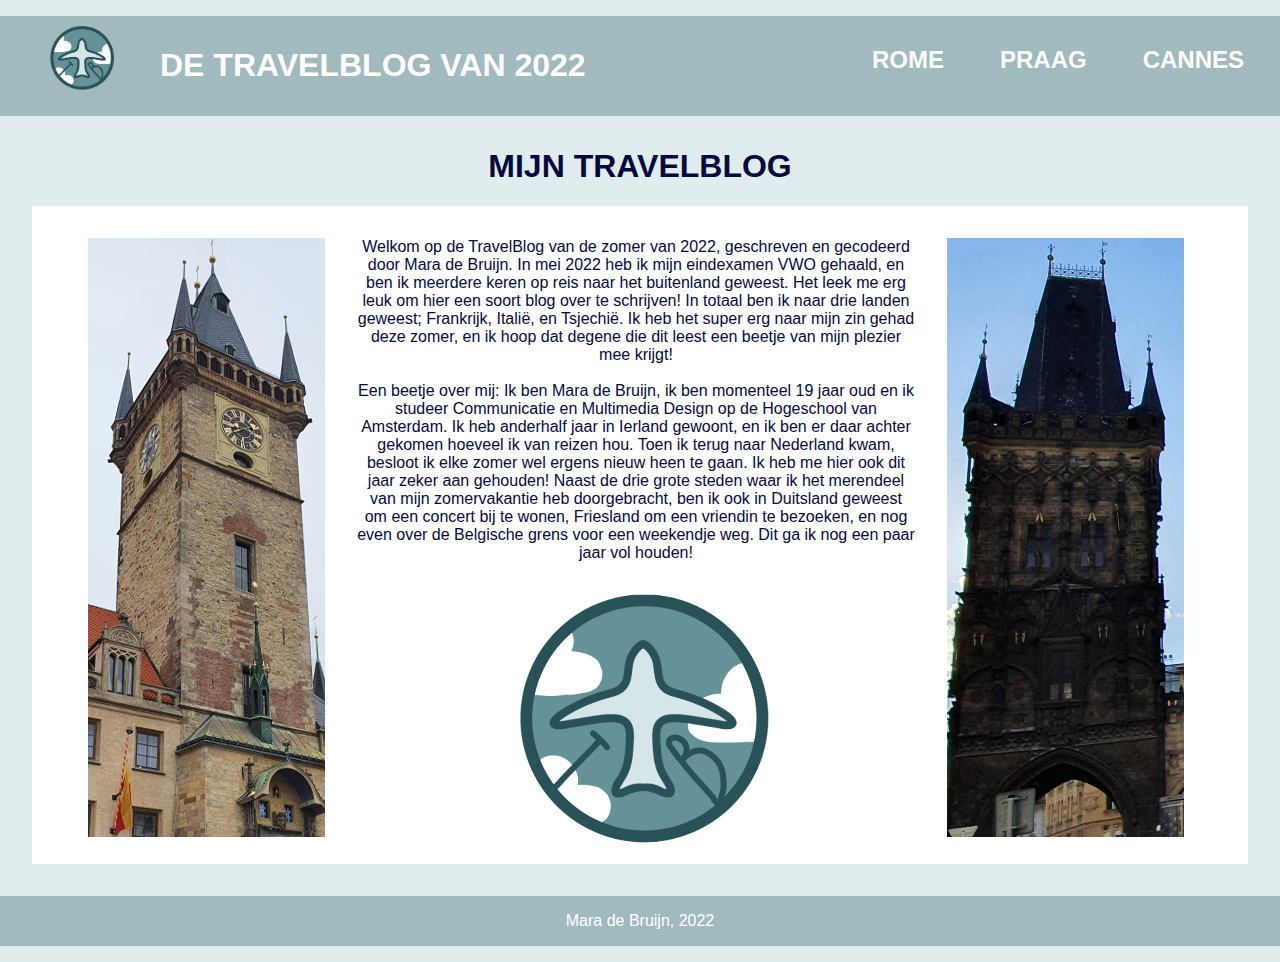
<file: index.html>
<!doctype html>
<html>
    <head>
        <title>TravelBlog</title>
    </head>
    <link rel="stylesheet" href="css/style.css">
<body>
    <header> 
            <nav> <ul>
                <li><img src=img/logo.png></li>
            <li><h1><a href="index.html">DE TRAVELBLOG VAN 2022</a></h1></li> 
                    <li><h2><a href="rome.html">ROME</a></h2></li>
                    <li><h2><a href="praag.html">PRAAG</a></h2></li> 
                    <li><h2><a href="cannes.html">CANNES</a></h2></li> 
           </ul> </nav>
        </header>
    <main class="index">
    <h1>MIJN TRAVELBLOG</h1>
    <ul>
         <li> <img src="img/toren.png"> </li>
    
        <li><p>Welkom op de TravelBlog van de zomer van 2022, geschreven en gecodeerd door
            Mara de Bruijn. In mei 2022 heb ik mijn eindexamen VWO gehaald, en ben ik 
            meerdere keren op reis naar het buitenland geweest. Het leek me erg leuk
            om hier een soort blog over te schrijven! In totaal ben ik naar drie landen
            geweest; Frankrijk, Italië, en Tsjechië. Ik heb het super erg naar mijn zin
            gehad deze zomer, en ik hoop dat degene die dit leest een beetje van mijn
            plezier mee krijgt! <br> <br>
            Een beetje over mij: Ik ben Mara de Bruijn, ik ben momenteel
            19 jaar oud en ik studeer Communicatie en Multimedia Design op de Hogeschool
            van Amsterdam. Ik heb anderhalf jaar in Ierland gewoont, en ik ben er
            daar achter gekomen hoeveel ik van reizen hou. Toen ik terug naar Nederland
            kwam, besloot ik elke zomer wel ergens nieuw heen te gaan. Ik heb me hier ook 
            dit jaar zeker aan gehouden! Naast de drie grote steden waar ik het merendeel
            van mijn zomervakantie heb doorgebracht, ben ik ook in Duitsland geweest om
            een concert bij te wonen, Friesland om een vriendin te bezoeken, en nog even
            over de Belgische grens voor een weekendje weg. Dit ga ik nog een paar jaar 
            vol houden!
        </p>
        <img src="img/logos.png"></li>

        <li><img src="img/toren2.png"></li> 
    </ul>
    </main>
    

    <footer>

        <p>Mara de Bruijn, 2022</p>
        
        </footer>

</body>

</html>
</file>
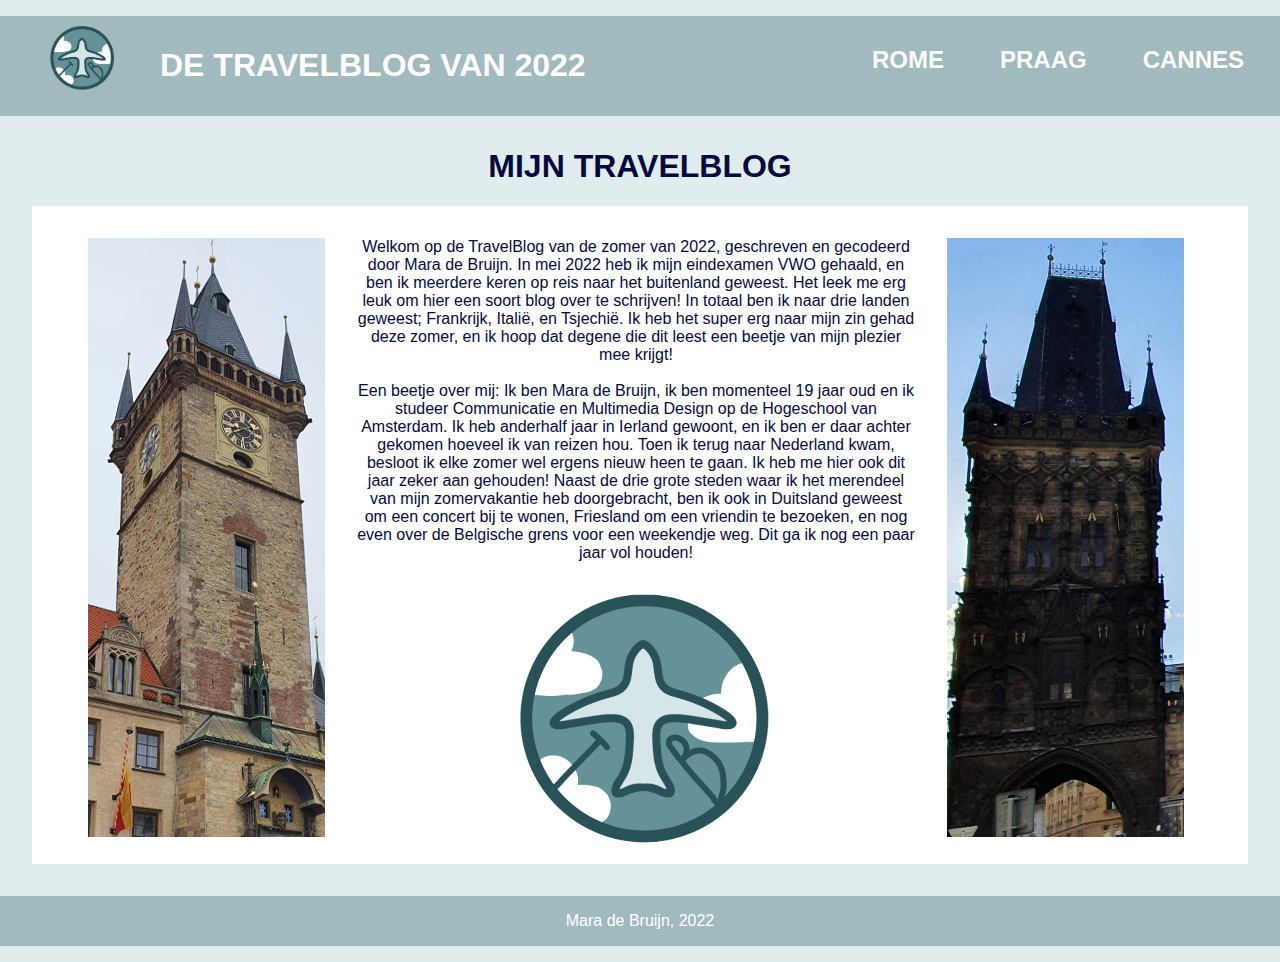
<file: Index.html>
<!doctype html>
<html>
    <head>
        <title>TravelBlog</title>
    </head>
    <link rel="stylesheet" href="/css/style.css">
<body>
    <header> 
            <nav> <ul>
                <li><img src=/img/logo.png></li>
            <li><h1><a href="index.html">DE TRAVELBLOG VAN 2022</a></h1></li> 
                    <li><h2><a href="rome.html">ROME</a></h2></li>
                    <li><h2><a href="praag.html">PRAAG</a></h2></li> 
                    <li><h2><a href="cannes.html">CANNES</a></h2></li> 
           </ul> </nav>
        </header>
    <main class="index">
    <h1>MIJN TRAVELBLOG</h1>
    <ul>
         <li> <img src="/img/toren.png"> </li>
    
        <li><p>Welkom op de TravelBlog van de zomer van 2022, geschreven en gecodeerd door
            Mara de Bruijn. In mei 2022 heb ik mijn eindexamen VWO gehaald, en ben ik 
            meerdere keren op reis naar het buitenland geweest. Het leek me erg leuk
            om hier een soort blog over te schrijven! In totaal ben ik naar drie landen
            geweest; Frankrijk, Italië, en Tsjechië. Ik heb het super erg naar mijn zin
            gehad deze zomer, en ik hoop dat degene die dit leest een beetje van mijn
            plezier mee krijgt! <br> <br>
            Een beetje over mij: Ik ben Mara de Bruijn, ik ben momenteel
            19 jaar oud en ik studeer Communicatie en Multimedia Design op de Hogeschool
            van Amsterdam. Ik heb anderhalf jaar in Ierland gewoont, en ik ben er
            daar achter gekomen hoeveel ik van reizen hou. Toen ik terug naar Nederland
            kwam, besloot ik elke zomer wel ergens nieuw heen te gaan. Ik heb me hier ook 
            dit jaar zeker aan gehouden! Naast de drie grote steden waar ik het merendeel
            van mijn zomervakantie heb doorgebracht, ben ik ook in Duitsland geweest om
            een concert bij te wonen, Friesland om een vriendin te bezoeken, en nog even
            over de Belgische grens voor een weekendje weg. Dit ga ik nog een paar jaar 
            vol houden!
        </p>
        <img src="/img/logos.png"></li>

        <li><img src="/img/toren2.png"></li> 
    </ul>
    </main>
    

    <footer>

        <p>Mara de Bruijn, 2022</p>
        
        </footer>

</body>

</html>
</file>
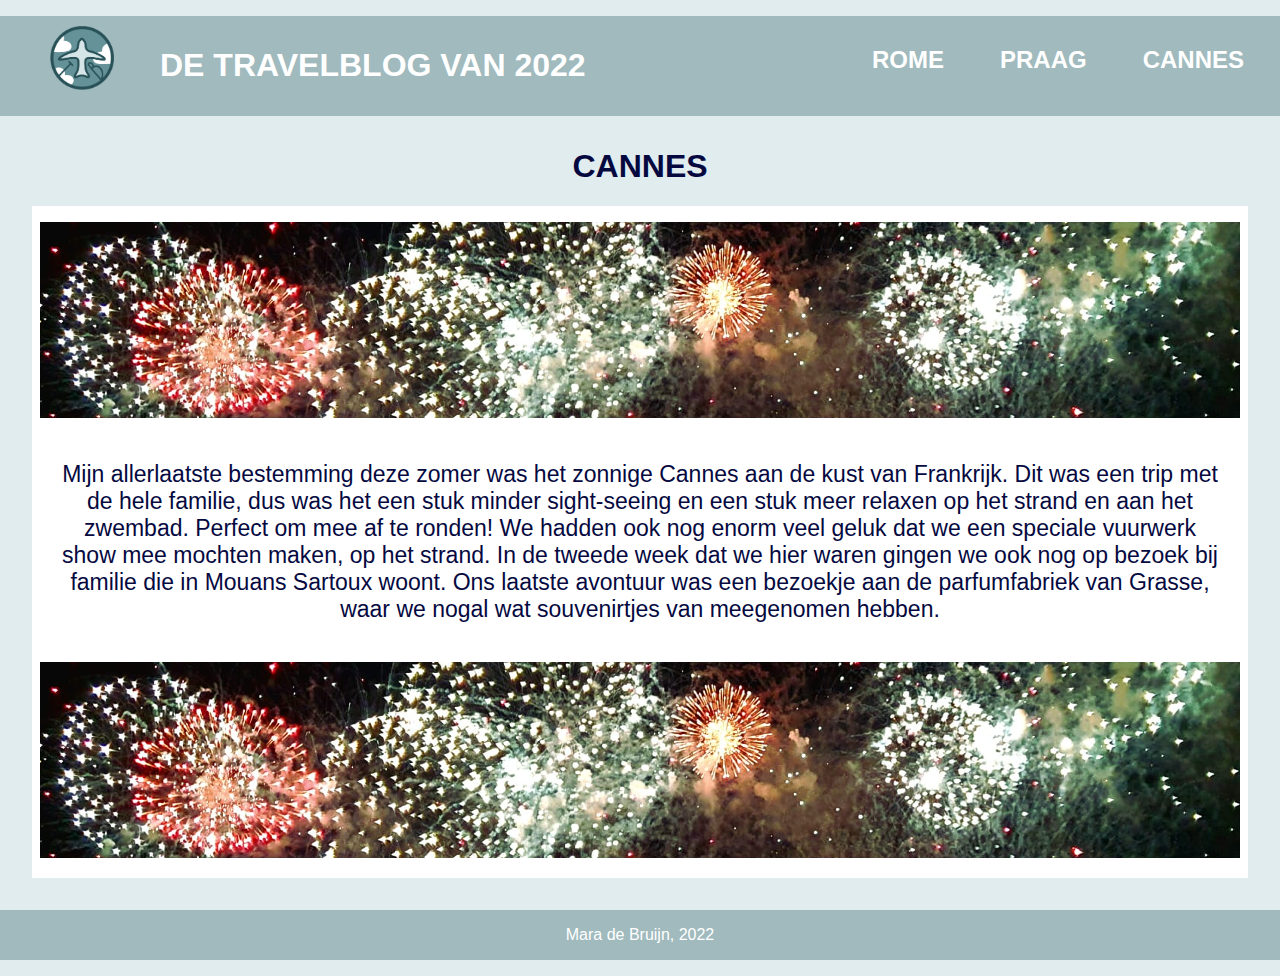
<file: cannes.html>
<!doctype html>
<html>
    <head>
        <title>Cannes</title>
    </head>
    <link rel="stylesheet" href="css/style.css">
    <body>
        <header> 
        <nav> 
            <ul>
                <li><img src=img/logo.png></li>
             <li><h1><a href="index.html">DE TRAVELBLOG VAN 2022</a></h2></li> 
             <li><h2><a href="rome.html">ROME</a></h2></li>
             <li><h2><a href="praag.html">PRAAG</a></h2></li> 
             <li><h2><a href="cannes.html">CANNES</a></h2></li> 
           </ul> 
        </nav>
        </header>
        <main class="cannes">
            <h1>CANNES</h1>
        <ul>
             <li><img src="img/vuurwerk.png"></li> 
             <li><p>Mijn allerlaatste bestemming deze zomer was
                het zonnige Cannes aan de kust van Frankrijk. Dit was
                een trip met de hele familie, dus was het een stuk 
                minder sight-seeing en een stuk meer relaxen op het
                strand en aan het zwembad. Perfect om mee af te ronden!
                We hadden ook nog enorm veel geluk dat we een speciale
                vuurwerk show mee mochten maken, op het strand. In de 
                tweede week dat we hier waren gingen we ook nog op
                bezoek bij familie die in Mouans Sartoux woont.
                Ons laatste avontuur was een bezoekje aan de parfumfabriek
                van Grasse, waar we nogal wat souvenirtjes van meegenomen
                hebben.
             </p></li>
             <li><img src="img/vuurwerk.png"></li>
        </ul>
    </main>

    <footer>

        <p>Mara de Bruijn, 2022</p>
        
        </footer>


    </body>
    
</html>
</file>
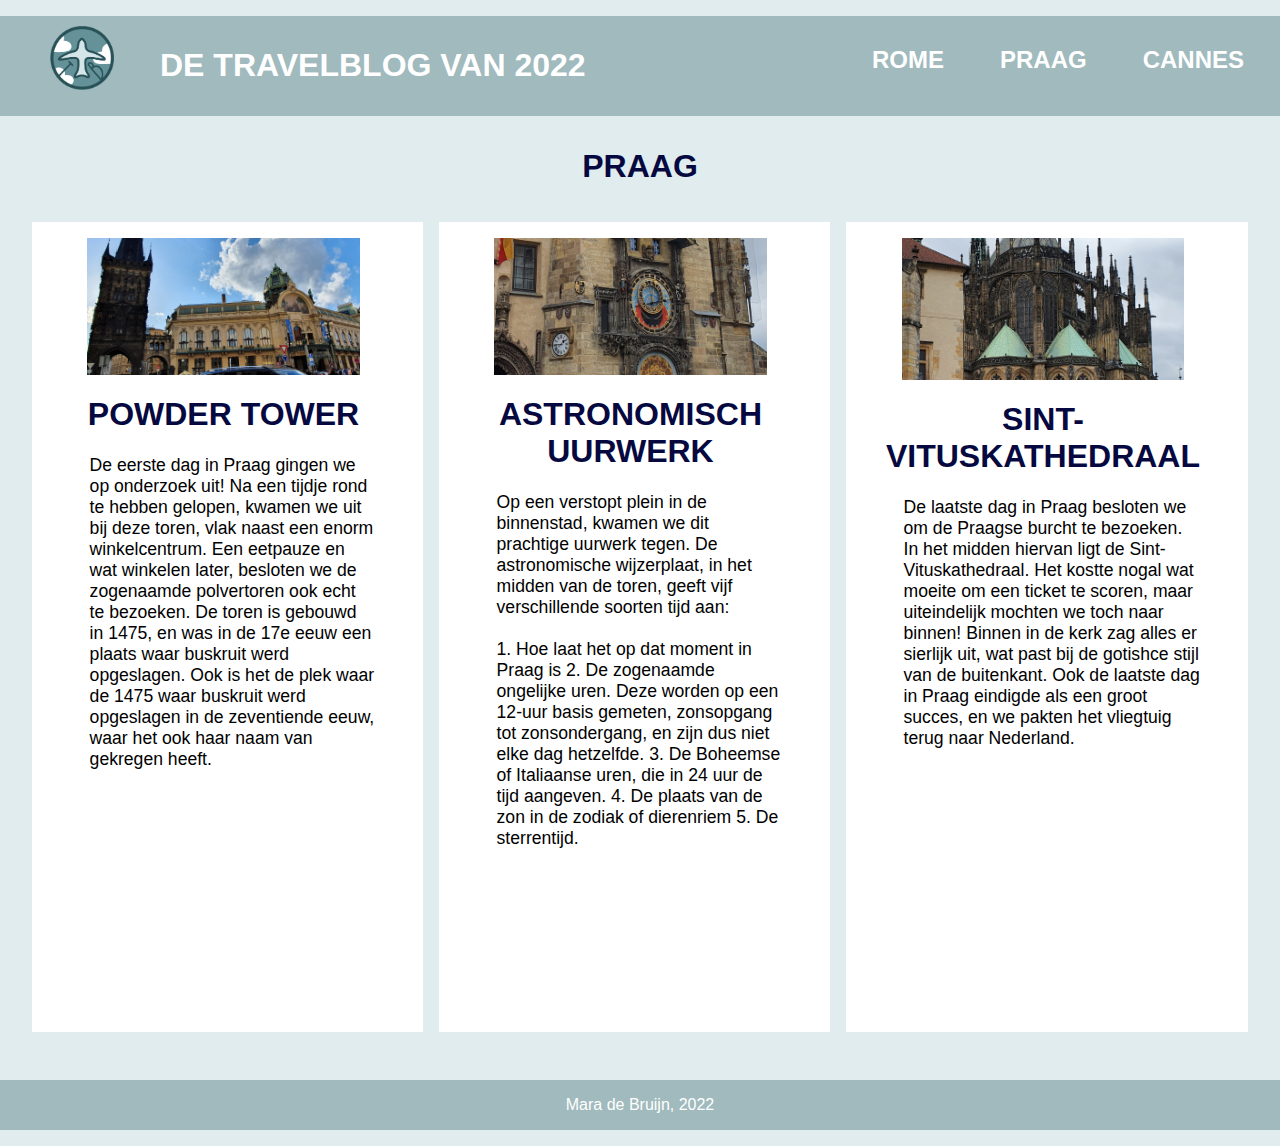
<file: praag.html>
<!doctype html>
<html>
    <head>
        <title>Praag</title>
    </head>
    <link rel="stylesheet" href="css/style.css">
    <body>
        <header> 
        <nav> 
            <ul>
                <li><img src=img/logo.png></li>
             <li><h1><a href="index.html">DE TRAVELBLOG VAN 2022</a></h2></li> 
             <li><h2><a href="rome.html">ROME</a></h2></li>
             <li><h2><a href="praag.html">PRAAG</a></h2></li> 
             <li><h2><a href="cannes.html">CANNES</a></h2></li> 
           </ul> 
        </nav>
        </header>
        <main>
            <h1>PRAAG</h1>
        <section class="praag">
            <ul>
               <li><img src="img/powder.png" alt="powder tower"></li> 
                     <li><h1>POWDER TOWER</h1></li>
                    <li><p>
                        De eerste dag in Praag gingen we op onderzoek uit!
                        Na een tijdje rond te hebben gelopen, kwamen we uit
                        bij deze toren, vlak naast een enorm winkelcentrum.
                        Een eetpauze en wat winkelen later, besloten we
                        de zogenaamde polvertoren ook echt te bezoeken. 
                        De toren is gebouwd in 1475, en was in de 17e eeuw 
                        een plaats waar buskruit werd opgeslagen. Ook is 
                        het de plek waar de 1475 waar buskruit werd 
                        opgeslagen in de zeventiende eeuw, waar het ook
                        haar naam van gekregen heeft.
                     </p></li>
            </ul>

            <ul>
                <li></li><img src="img/atronomical.png" alt="astronomische klok">
                    <li><h1>ASTRONOMISCH UURWERK</h1></li> 
                    <li><p>
                        Op een verstopt plein in de binnenstad, kwamen we
                        dit prachtige uurwerk tegen. De astronomische 
                        wijzerplaat, in het midden van de toren, geeft vijf
                        verschillende soorten tijd aan:
                        <br> <br>
                        1. Hoe laat het op dat moment in Praag is 
                        2. De zogenaamde ongelijke uren. Deze worden op een
                          12-uur basis gemeten, zonsopgang tot zonsondergang,
                          en zijn dus niet elke dag hetzelfde.
                        3. De Boheemse of Italiaanse uren, die in 24 uur de tijd
                          aangeven.
                        4. De plaats van de zon in de zodiak of dierenriem 
                        5. De sterrentijd.
                     </p></li>
            </ul>

            <ul>
                <li><img src="img/vitus.png" alt="Sint-Vituskathedraal"></li>
                     <li><h1> SINT-VITUSKATHEDRAAL
                     </h1></li>
                     <li><p>
                        De laatste dag in Praag besloten we om de Praagse burcht
                        te bezoeken. In het midden hiervan ligt de 
                        Sint-Vituskathedraal. Het kostte nogal wat moeite om een
                        ticket te scoren, maar uiteindelijk mochten we toch naar
                        binnen! Binnen in de kerk zag alles er sierlijk uit, wat
                        past bij de gotishce stijl van de buitenkant. Ook de 
                        laatste dag in Praag eindigde als een groot succes, en 
                        we pakten het vliegtuig terug naar Nederland.
                     </p></li>
            </ul>
            </section>
    </main>

    <footer>

        <p>Mara de Bruijn, 2022</p>
        
        </footer>

    </body>
    
</html>
</file>
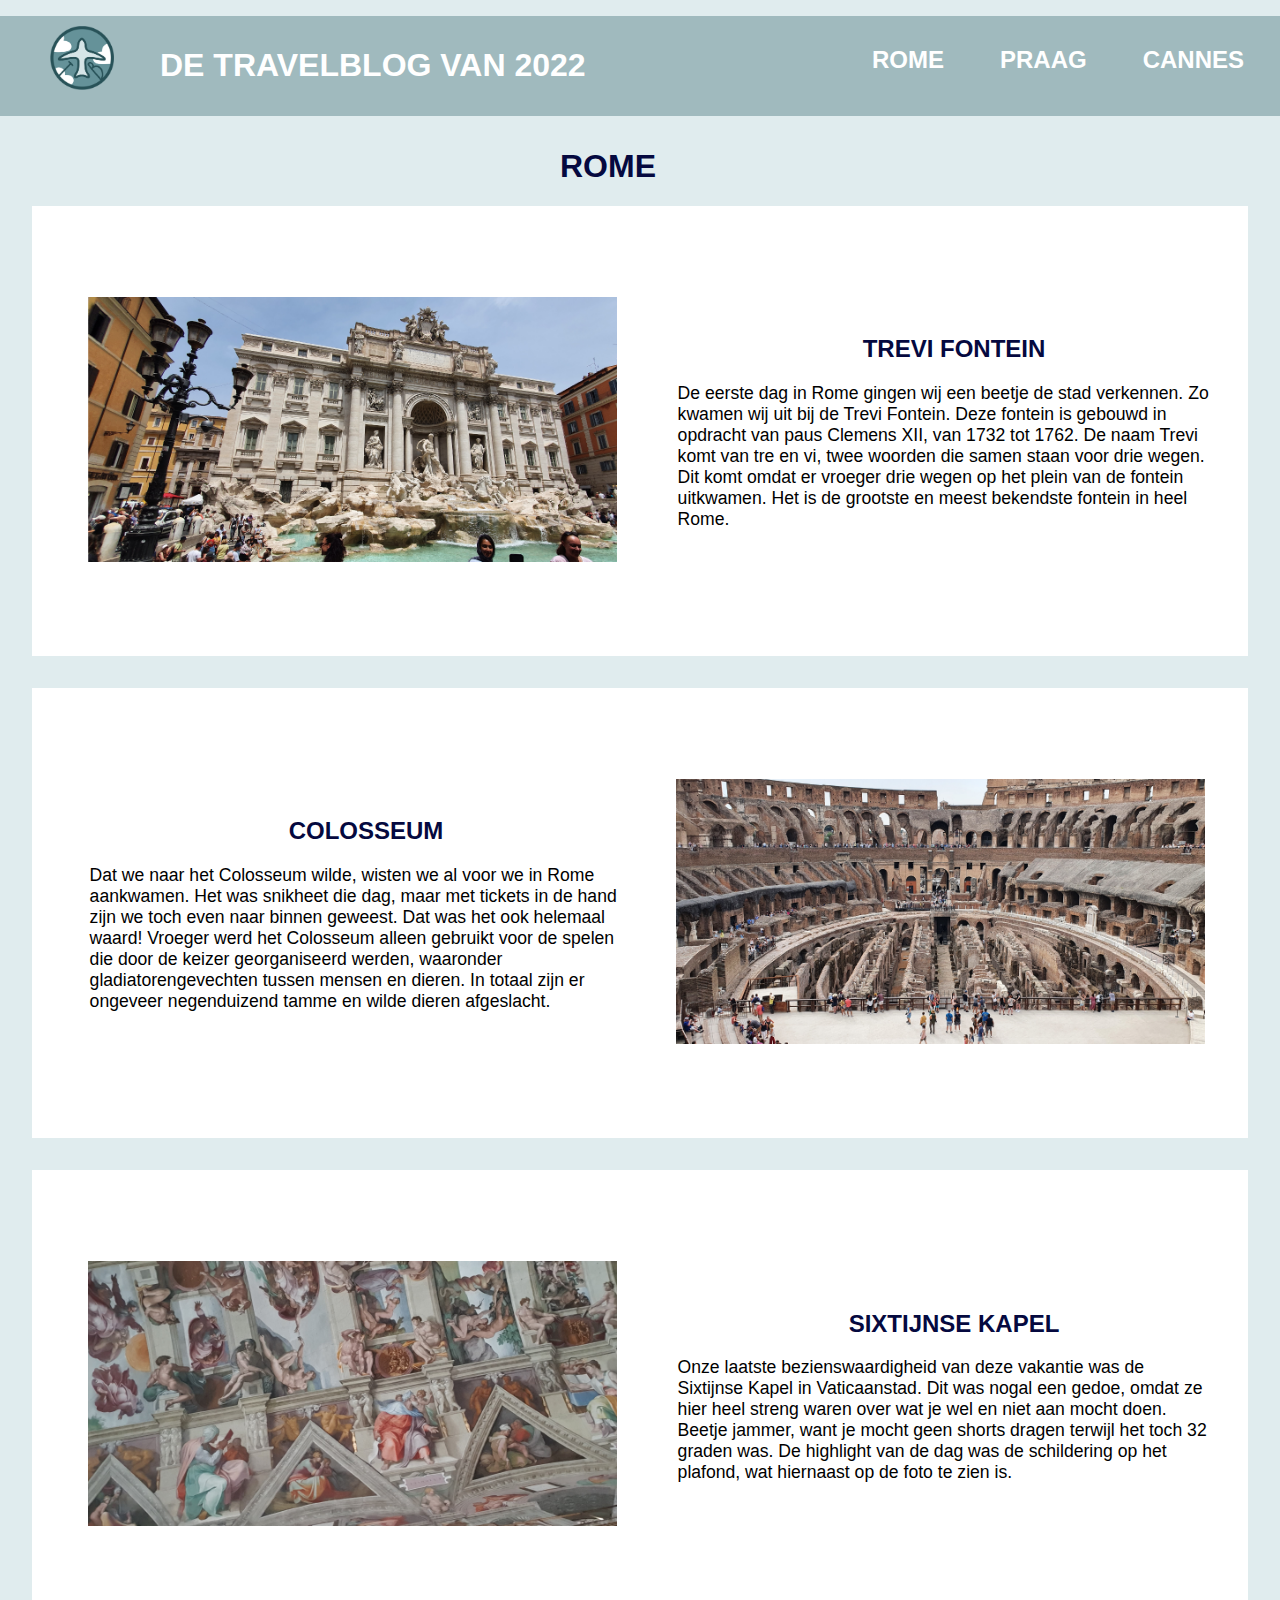
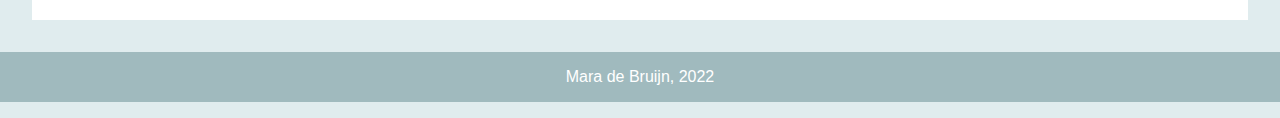
<file: rome.html>
<!doctype html>
<html>
    <head>
        <title>Rome</title>
    </head>
    <link rel="stylesheet" href="css/style.css">
    <body>
        <header> 
            <nav> <ul>
                <li><img src=img/logo.png></li>
            <li><h1><a href="index.html">DE TRAVELBLOG VAN 2022</a></h1></li> 
                    <li><h2><a href="rome.html">ROME</a></h2></li>
                    <li><h2><a href="praag.html">PRAAG</a></h2></li> 
                    <li><h2><a href="cannes.html">CANNES</a></h2></li> 
           </ul> </nav>
        </header>
        <main class="rome">
            <h1>ROME</h1>
            <section>
                <ul>
                    <li><img src="img/trevi.png" alt="trevi fontein"></li>  
                    <li>
                        <h2>TREVI FONTEIN</h2>
                     <p>
                        De eerste dag in Rome gingen wij een beetje de stad verkennen.
                        Zo kwamen wij uit bij de Trevi Fontein. Deze fontein 
                        is gebouwd in opdracht van paus Clemens XII, van 1732 tot 1762.
                        De naam Trevi komt van tre en vi, twee woorden die samen staan
                        voor drie wegen. Dit komt omdat er vroeger drie wegen op het
                        plein van de fontein uitkwamen. Het is de grootste en meest 
                        bekendste fontein in heel Rome.
                     </p>
                    </li> 
                </ul>
            
    
                <ul>
                    <li>
                        <h2>COLOSSEUM</h2>
                    <p>
                        Dat we naar het Colosseum wilde, wisten we al voor we in Rome
                        aankwamen. Het was snikheet die dag, maar met tickets in de hand
                        zijn we toch even naar binnen geweest. Dat was het ook helemaal
                        waard! Vroeger werd het Colosseum alleen gebruikt voor de spelen
                        die door de keizer georganiseerd werden, waaronder 
                        gladiatorengevechten tussen mensen en dieren. In totaal zijn er 
                        ongeveer negenduizend tamme en wilde dieren afgeslacht.
                    </p>
                    </li>
                    <li><img src="img/colosseum.png" alt="colosseum"></li>
                </ul>
    
                <ul>
                <li><img src="img/sixtijn.png" alt="sixtijn"></li>     
                 <li>
                        <h2>SIXTIJNSE KAPEL</h2>
                     <p>
                        Onze laatste bezienswaardigheid van deze vakantie was de
                        Sixtijnse Kapel in Vaticaanstad. Dit was nogal een gedoe,
                        omdat ze hier heel streng waren over wat je wel en niet aan
                        mocht doen. Beetje jammer, want je mocht geen shorts dragen
                        terwijl het toch 32 graden was. De highlight van de dag was
                        de schildering op het plafond, wat hiernaast op de foto te 
                        zien is.
                     </p>
                    </li>
                </ul>
            </section>
    
        </main>

<footer>

<p>Mara de Bruijn, 2022</p>

</footer>


      </body>
    
    </html>
</file>
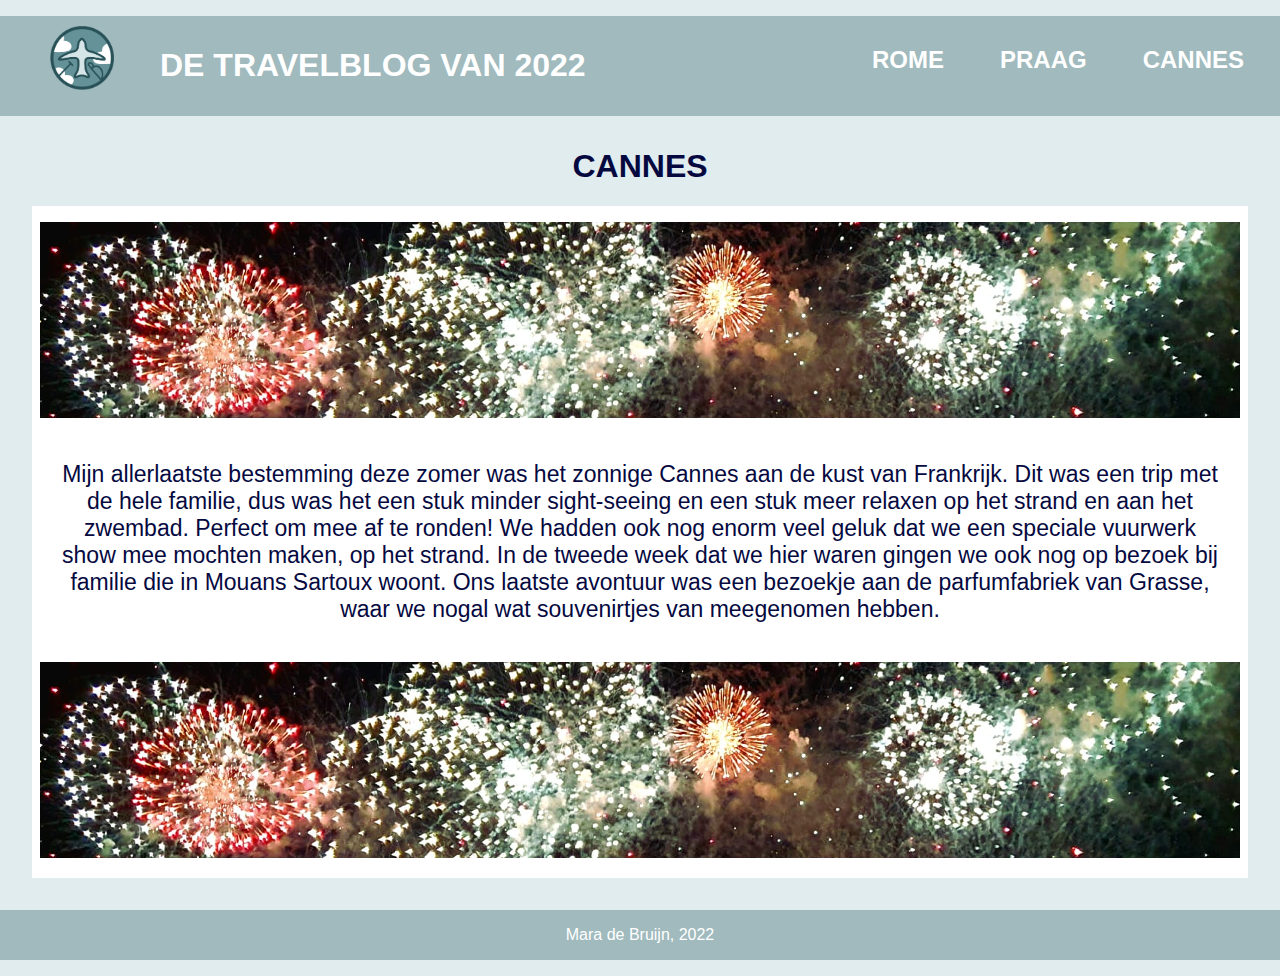
<file: cmd/cmd/cannes.html>
<!doctype html>
<html>
    <head>
        <title>Cannes</title>
    </head>
    <link rel="stylesheet" href="/css/style.css">
    <body>
        <header> 
        <nav> 
            <ul>
                <li><img src=/img/logo.png></li>
             <li><h1><a href="index.html">DE TRAVELBLOG VAN 2022</a></h2></li> 
             <li><h2><a href="rome.html">ROME</a></h2></li>
             <li><h2><a href="praag.html">PRAAG</a></h2></li> 
             <li><h2><a href="cannes.html">CANNES</a></h2></li> 
           </ul> 
        </nav>
        </header>
        <main class="cannes">
            <h1>CANNES</h1>
        <ul>
             <li><img src="/img/vuurwerk.png"></li> 
             <li><p>Mijn allerlaatste bestemming deze zomer was
                het zonnige Cannes aan de kust van Frankrijk. Dit was
                een trip met de hele familie, dus was het een stuk 
                minder sight-seeing en een stuk meer relaxen op het
                strand en aan het zwembad. Perfect om mee af te ronden!
                We hadden ook nog enorm veel geluk dat we een speciale
                vuurwerk show mee mochten maken, op het strand. In de 
                tweede week dat we hier waren gingen we ook nog op
                bezoek bij familie die in Mouans Sartoux woont.
                Ons laatste avontuur was een bezoekje aan de parfumfabriek
                van Grasse, waar we nogal wat souvenirtjes van meegenomen
                hebben.
             </p></li>
             <li><img src="/img/vuurwerk.png"></li>
        </ul>
    </main>

    <footer>

        <p>Mara de Bruijn, 2022</p>
        
        </footer>


    </body>
    
</html>
</file>
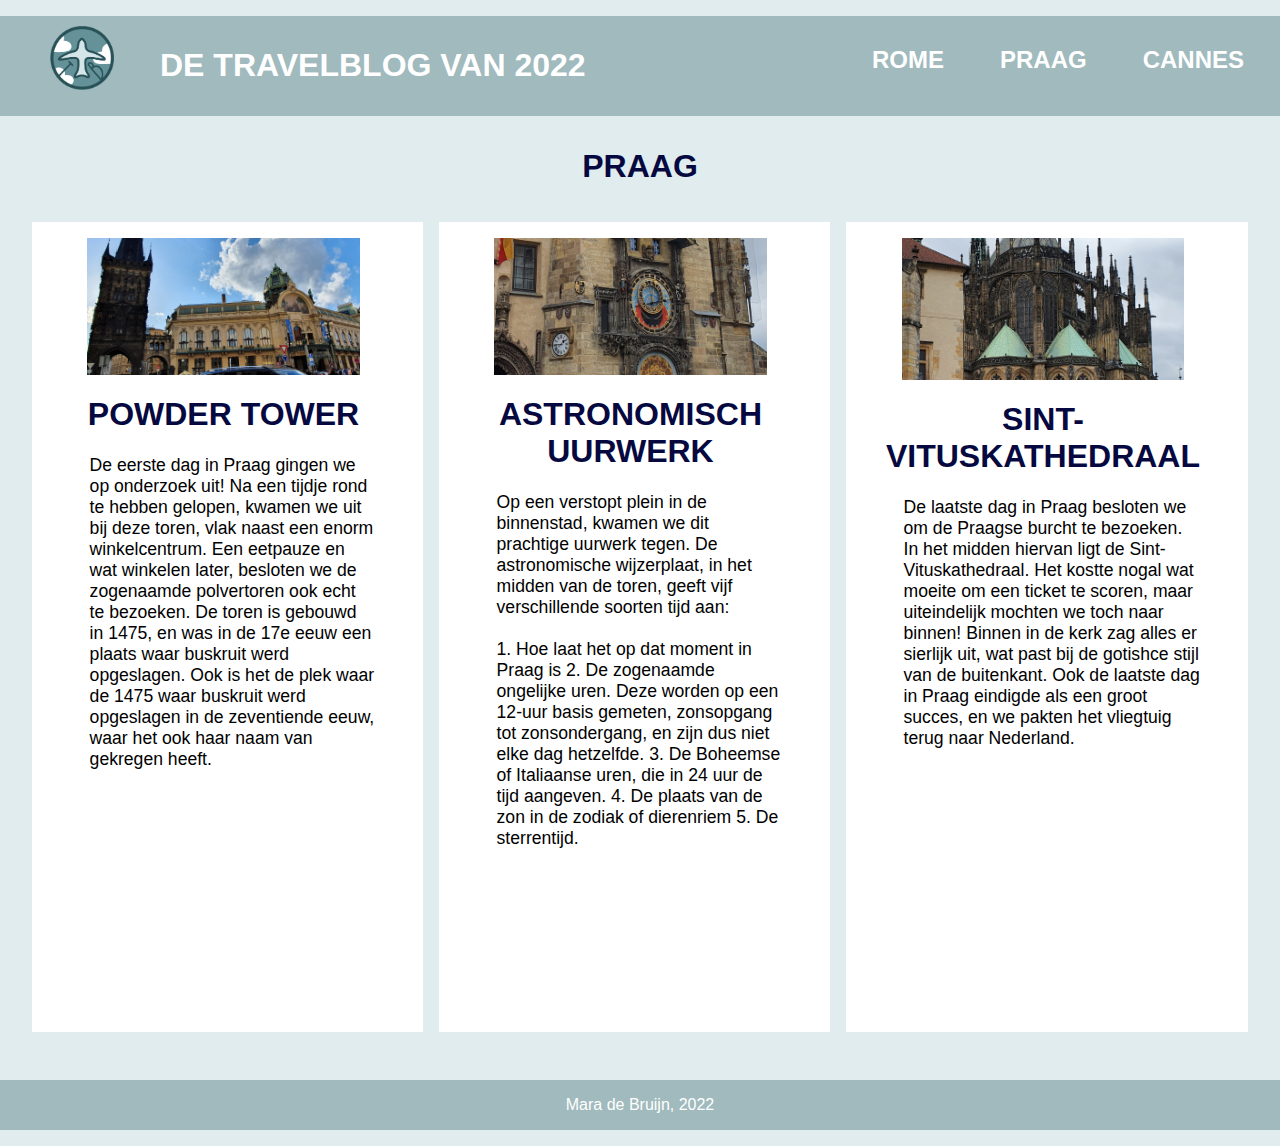
<file: cmd/cmd/praag.html>
<!doctype html>
<html>
    <head>
        <title>Praag</title>
    </head>
    <link rel="stylesheet" href="/css/style.css">
    <body>
        <header> 
        <nav> 
            <ul>
                <li><img src=/img/logo.png></li>
             <li><h1><a href="index.html">DE TRAVELBLOG VAN 2022</a></h2></li> 
             <li><h2><a href="rome.html">ROME</a></h2></li>
             <li><h2><a href="praag.html">PRAAG</a></h2></li> 
             <li><h2><a href="cannes.html">CANNES</a></h2></li> 
           </ul> 
        </nav>
        </header>
        <main>
            <h1>PRAAG</h1>
        <section class="praag">
            <ul>
               <li><img src="/img/powder.png" alt="powder tower"></li> 
                     <li><h1>POWDER TOWER</h1></li>
                    <li><p>
                        De eerste dag in Praag gingen we op onderzoek uit!
                        Na een tijdje rond te hebben gelopen, kwamen we uit
                        bij deze toren, vlak naast een enorm winkelcentrum.
                        Een eetpauze en wat winkelen later, besloten we
                        de zogenaamde polvertoren ook echt te bezoeken. 
                        De toren is gebouwd in 1475, en was in de 17e eeuw 
                        een plaats waar buskruit werd opgeslagen. Ook is 
                        het de plek waar de 1475 waar buskruit werd 
                        opgeslagen in de zeventiende eeuw, waar het ook
                        haar naam van gekregen heeft.
                     </p></li>
            </ul>

            <ul>
                <li></li><img src="/img/atronomical.png" alt="astronomische klok">
                    <li><h1>ASTRONOMISCH UURWERK</h1></li> 
                    <li><p>
                        Op een verstopt plein in de binnenstad, kwamen we
                        dit prachtige uurwerk tegen. De astronomische 
                        wijzerplaat, in het midden van de toren, geeft vijf
                        verschillende soorten tijd aan:
                        <br> <br>
                        1. Hoe laat het op dat moment in Praag is 
                        2. De zogenaamde ongelijke uren. Deze worden op een
                          12-uur basis gemeten, zonsopgang tot zonsondergang,
                          en zijn dus niet elke dag hetzelfde.
                        3. De Boheemse of Italiaanse uren, die in 24 uur de tijd
                          aangeven.
                        4. De plaats van de zon in de zodiak of dierenriem 
                        5. De sterrentijd.
                     </p></li>
            </ul>

            <ul>
                <li><img src="/img/vitus.png" alt="Sint-Vituskathedraal"></li>
                     <li><h1> SINT-VITUSKATHEDRAAL
                     </h1></li>
                     <li><p>
                        De laatste dag in Praag besloten we om de Praagse burcht
                        te bezoeken. In het midden hiervan ligt de 
                        Sint-Vituskathedraal. Het kostte nogal wat moeite om een
                        ticket te scoren, maar uiteindelijk mochten we toch naar
                        binnen! Binnen in de kerk zag alles er sierlijk uit, wat
                        past bij de gotishce stijl van de buitenkant. Ook de 
                        laatste dag in Praag eindigde als een groot succes, en 
                        we pakten het vliegtuig terug naar Nederland.
                     </p></li>
            </ul>
            </section>
    </main>

    <footer>

        <p>Mara de Bruijn, 2022</p>
        
        </footer>

    </body>
    
</html>
</file>
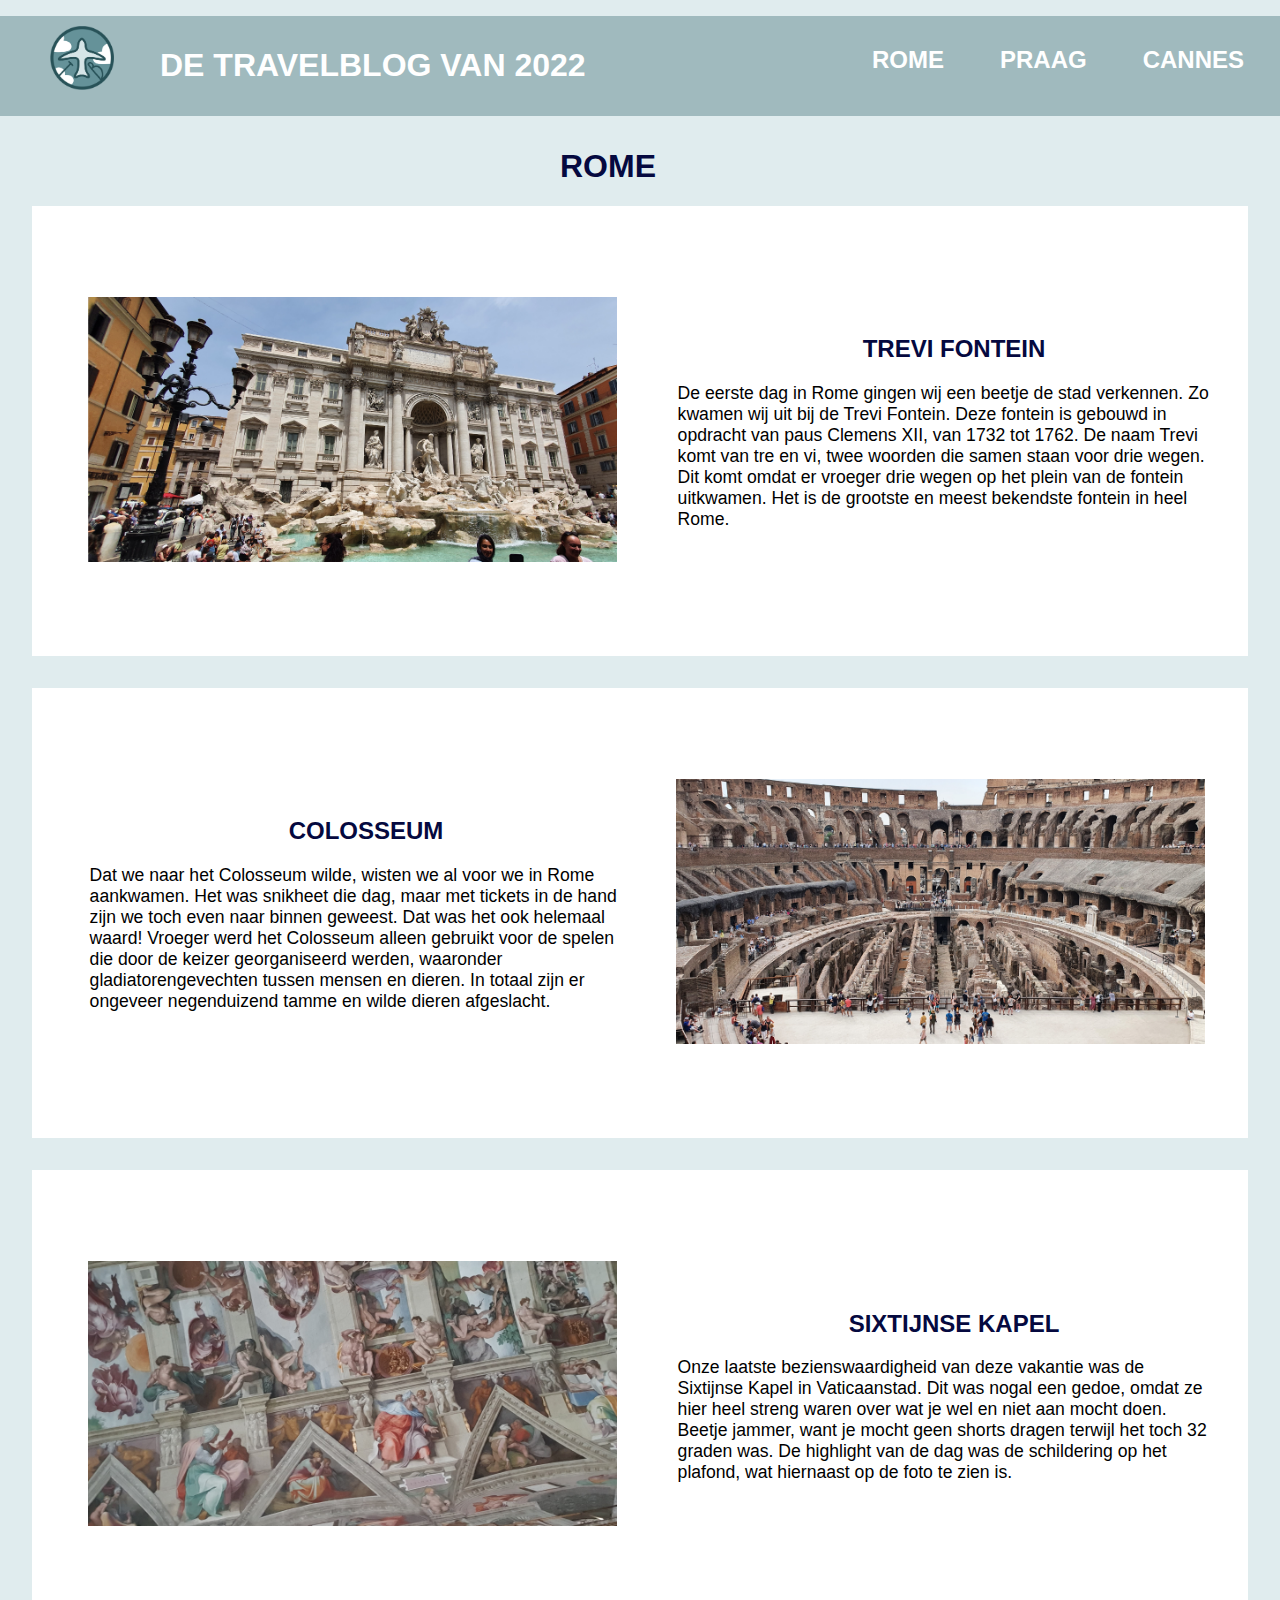
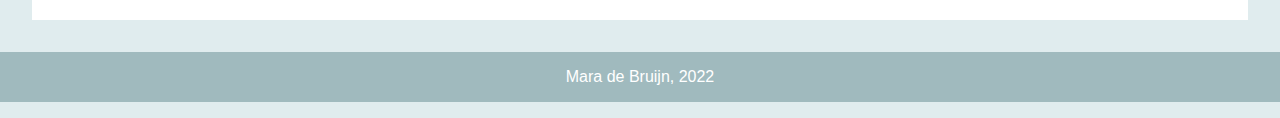
<file: cmd/cmd/rome.html>
<!doctype html>
<html>
    <head>
        <title>Rome</title>
    </head>
    <link rel="stylesheet" href="/css/style.css">
    <body>
        <header> 
            <nav> <ul>
                <li><img src=/img/logo.png></li>
            <li><h1><a href="index.html">DE TRAVELBLOG VAN 2022</a></h1></li> 
                    <li><h2><a href="rome.html">ROME</a></h2></li>
                    <li><h2><a href="praag.html">PRAAG</a></h2></li> 
                    <li><h2><a href="cannes.html">CANNES</a></h2></li> 
           </ul> </nav>
        </header>
        <main class="rome">
            <h1>ROME</h1>
            <section>
                <ul>
                    <li><img src="/img/trevi.png" alt="trevi fontein"></li>  
                    <li>
                        <h2>TREVI FONTEIN</h2>
                     <p>
                        De eerste dag in Rome gingen wij een beetje de stad verkennen.
                        Zo kwamen wij uit bij de Trevi Fontein. Deze fontein 
                        is gebouwd in opdracht van paus Clemens XII, van 1732 tot 1762.
                        De naam Trevi komt van tre en vi, twee woorden die samen staan
                        voor drie wegen. Dit komt omdat er vroeger drie wegen op het
                        plein van de fontein uitkwamen. Het is de grootste en meest 
                        bekendste fontein in heel Rome.
                     </p>
                    </li> 
                </ul>
            
    
                <ul>
                    <li>
                        <h2>COLOSSEUM</h2>
                    <p>
                        Dat we naar het Colosseum wilde, wisten we al voor we in Rome
                        aankwamen. Het was snikheet die dag, maar met tickets in de hand
                        zijn we toch even naar binnen geweest. Dat was het ook helemaal
                        waard! Vroeger werd het Colosseum alleen gebruikt voor de spelen
                        die door de keizer georganiseerd werden, waaronder 
                        gladiatorengevechten tussen mensen en dieren. In totaal zijn er 
                        ongeveer negenduizend tamme en wilde dieren afgeslacht.
                    </p>
                    </li>
                    <li><img src="/img/colosseum.png" alt="colosseum"></li>
                </ul>
    
                <ul>
                <li><img src="/img/sixtijn.png" alt="sixtijn"></li>     
                 <li>
                        <h2>SIXTIJNSE KAPEL</h2>
                     <p>
                        Onze laatste bezienswaardigheid van deze vakantie was de
                        Sixtijnse Kapel in Vaticaanstad. Dit was nogal een gedoe,
                        omdat ze hier heel streng waren over wat je wel en niet aan
                        mocht doen. Beetje jammer, want je mocht geen shorts dragen
                        terwijl het toch 32 graden was. De highlight van de dag was
                        de schildering op het plafond, wat hiernaast op de foto te 
                        zien is.
                     </p>
                    </li>
                </ul>
            </section>
    
        </main>

<footer>

<p>Mara de Bruijn, 2022</p>

</footer>


      </body>
    
    </html>
</file>
<file: css/style.css>
body {
    background: rgb(224, 236, 238);
    margin: 0;
  }
 
  h1, h2, p, a{
   color: #05093f;
   font-family:'Gill Sans', 'Gill Sans MT', Calibri, 'Trebuchet MS', sans-serif
  }


footer{
    width:100%;
    background: #a0babe;
    text-align: center;
  }

footer p{
  color: white;
  padding: 1em;
}

header{
  width:100%;
  margin:0;
  padding:0;
  top:0;
  background: rgb(160, 186, 190);
}

header nav ul {
  display: flex;
  flex-wrap:wrap;
  gap: 1em;
  justify-content:space-between;
  list-style-type:none;
  padding-right:1em;
}

header nav ul li:nth-of-type(2){
  margin-right:auto;
}

header li a {
  color: white;
  text-decoration: none;
  padding: 10px 20px;
}

header li a:hover {
  background-color: rgb(212, 226, 228);
}

header img{
  width: 5vw;
  padding: 10px;
}

body a{
  display: flex;
  flex-wrap:wrap;
  gap: 1.5em;
  justify-content:space-between;
  list-style-type:none;
  background-color: rgb(160, 186, 190);;
  padding: 1em
}

main{
  margin: 2em;
}

main h1, h2{
  text-align: center;
}

main a{
  background: white;
}

main {
  animation-duration: 1s;
  animation-name: fadein;
}

@keyframes fadein {
  0% { opacity: 0; }
  100% { opacity: 1; }
}

/* code heb ik van https://blog.hubspot.com/website/css-fade-in?_ga=2.62813356.1036256435.1585095545-1753121421.1568128919#text-transition
*/

.index ul{
  display: flex;
  background-color: white;
  list-style-type: none;
  padding-right: 3em;
}

.index img {
  margin-top: 1em;
  justify-content: center;
}

.index li {
margin: 1em;
}

.index p {
 width: 100%;
 text-align: center;
}

.rome ul{
  height: 50vh;
  display: flex;
  align-items: center;
  background: white;
  margin-bottom: 2em;
  list-style-type: none;
}

.rome li{
  width: 50%;
}

.rome img{
  width: 90%;
  margin-left: 1em;
}

.rome p,.praag p{
  color:#000000;
  font-size: 1.1em;
  width: auto;
  margin-left: 1em;
}

.rome p,.rome h1 {
  margin-right:2em;
}

.rome img:nth-child(even) {
  margin-right: 2em;
}


.praag ul{
  height: 90vh;
  width: 33%;
  align-items: center;
  background: white;
  list-style-type: none;
  padding-right: 3em;
}
.praag ul img{
  width: 90%;
  margin-top: 1em;
  margin-left: auto;
  margin-right: auto;
  display: block;
}
.praag ul li{
  width: 100%;
}

.praag{
  display:flex;
  align-items:center;
}

.cannes ul{
  align-items: center;
  background: white;
  list-style-type: none;
  text-align: center;
  padding-left: 0;
}

.cannes img{
  width: auto;
  margin-top: 1em;
  margin-bottom: 1em;
  margin-left: auto;
  margin-right: auto;
}

.cannes p{
  margin: 1em;
  font-size: 23px;
}


@media (max-width:500px){
  .index img, .cannes img{
    display: none;
  }
  
  .index p {
    width: 100%;
  }

  .praag ul{
    height: 85vh;
    width: 100%;
    padding-right: 0;
  }
  .praag ul img{
    padding-top: 1em;
    margin-right:3em;
  }
  
  .praag ul li p{
    margin-left: auto;
    margin-right: 2em;
  }

  .praag ul li h1{
    margin-left: auto;
    margin-right: 2em;
  }
  
  .praag{
    display:block;
    margin-right: 3em;
  }
  
  .rome ul{
    padding: 0;
  }

  .rome li{
    width: 50%;
  }

  .rome img{
    width: 200px;
    margin: 0;
    transform: rotate(270deg);
  }

/* rotate heb ik van deze site:
https://developer.mozilla.org/en-US/docs/Web/CSS/transform-function/rotate*/

  .rome p, h2{
    margin-top: 0;
    margin-left: 0.5em;
    margin-bottom: 0;
    margin-right: 0.5em;
    text-align: right;
  }

  .rome p{
    font-size: 13px;
  }

  header ul{
    align-items: center;
    padding: 0;
  }
  
  header img{
    display: block;
    width: 3em;
    padding: 0px 0px 0px 10px;
  }

  header li a {
    font-size: 20px;
    padding: 0px 0px 0px 20px;
  }

}

@media (min-width:500px) {

  .praag ul:nth-of-type(2){
    margin-left: 1em;
  }
  .praag ul:nth-of-type(3){
    margin-left: 1em;
  }

}
</file>
